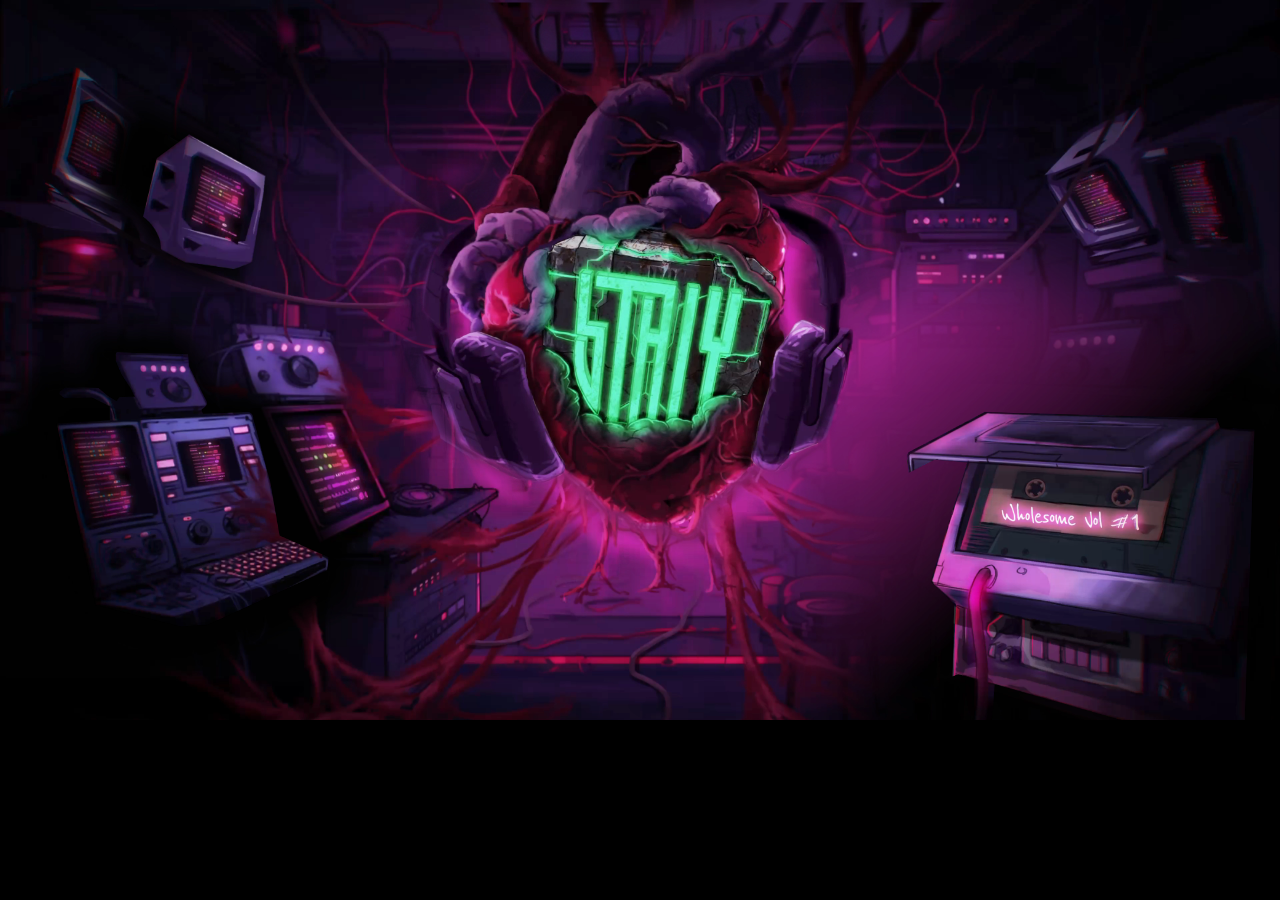
<file: index.html>
<!DOCTYPE html>
<html lang="en">
  <head>
    <meta charset="UTF-8" />
    <meta name="viewport" content="width=device-width, initial-scale=1.0" />
    <link rel="stylesheet" href="styles.css" />
    <title>Staiy</title>
  </head>
  <body>
    <div class="bg">
      <video class="bg-video" autoplay muted loop playsinline>
        <source src="./video/bg.webm" type="video/webm" />
      </video>

      <div id="heart">
        <video autoplay loop muted playsinline>
          <source src="./video/heart.webm" type="video/webm" />
        </video>
      </div>

      <div id="tape">
        <video class="tape-hover" autoplay muted loop playsinline>
          <source src="./video/tape-hover.webm" type="video/webm" />
        </video>
        <video autoplay muted loop playsinline>
          <source src="./video/tape.webm" type="video/webm" />
        </video>
      </div>

      <div id="monitor">
        <video autoplay muted loop playsinline>
          <source src="./video/monitor.webm" type="video/webm" />
        </video>
      </div>

      <div id="machine">
        <video autoplay muted loop playsinline>
          <source src="./video/machine.webm" type="video/webm" />
        </video>
      </div>

      <video id="effect" paused muted playsinline>
        <source src="./video/effect.webm" type="video/webm" />
      </video>
    </div>

    <script>
      (function () {
        document.addEventListener("mousemove", parallax);
        const bg = document.querySelector(".bg-video");
        const heart = document.querySelector("#heart");

        function parallax(e) {
          let _mouseX = e.clientX - window.innerWidth / 2;
          let _mouseY = e.clientY - window.innerHeight / 2;

          bg.style.transform =
            "translateX(" +
            (0 - _mouseX / 250) +
            "px) translateY(" +
            (0 - _mouseY / 250) +
            "px)";
          heart.style.transform = "translateX(-" + (50 - _mouseX / 275) + "%)";
        }
      })();
    </script>

    <script>
      document
        .getElementById("tape")
        .addEventListener("click", startSpiralAnimation);

      const videoElement = document.getElementById("effect");

      function startSpiralAnimation() {
        document.body.classList.add("effect");
        // Adicione a lógica da sua animação de espiral aqui
        // Use CSS ou uma biblioteca como GSAP para animações avançadas

        // Após a conclusão da animação, redirecione para setup.html
        videoElement.play();

        setTimeout(function () {
          window.location.href = "setup.html";
        }, 2200); // Tempo fictício, ajuste conforme necessário
      }
    </script>
  </body>
</html>
</file>
<file: styles.css>
* {
  box-sizing: border-box;
  margin: 0;
}

body {
  background-color: #000;
  background-position: center;
  background-repeat: no-repeat;
  background-size: cover;
  height: 100vh;
  margin: 0;
  overflow: hidden;
  position: relative;
}

.bg {
  overflow: hidden;
  padding-bottom: 56.25%;
  position: relative;
}

.bg > video {
  height: 100%;
  object-fit: contain;
  position: absolute;
  width: 100%;
}

#heart video {
  height: 100%;
  width: 100%;
  object-fit: contain;
}

#heart {
  height: 77%;
  left: 53%;
  position: absolute;
  top: 0;
  transform: translateX(-50%);
  z-index: 2;
}

#tape video {
  bottom: -11%;
  cursor: pointer;
  height: 60%;
  position: absolute;
  right: 0;
  transition: 0.3s ease-in-out;
  width: 30%;
  z-index: 3;
}

.tape-hover {
  opacity: 0;
  transition: 0.3s ease-in-out;
}

#monitor video {
  cursor: pointer;
  height: 20%;
  left: 6%;
  position: absolute;
  top: 18%;
  transition: 0.3s ease-in-out;
  width: 20%;
  z-index: 3;
}

#machine video {
  bottom: 12%;
  cursor: pointer;
  height: 40%;
  left: 0%;
  position: absolute;
  transition: 0.3s ease-in-out;
  width: 30%;
  z-index: 3;
}

#tape:hover video,
#monitor:hover video,
#machine:hover video {
  transform: scale(1.05);
}

#tape:hover .tape-hover {
  opacity: 1;
}

.effect #heart {
  animation: anime 3s linear;
  animation-delay: 1s;
}

.effect #tape video,
.effect #monitor video,
.effect #machine video {
  animation: fade 1.8s linear forwards;
  animation-delay: 0.3s;
}

@keyframes anime {
  from {
    top: 0;
  }

  to {
    top: -200%;
  }
}

@keyframes fade {
  from {
    opacity: 1;
  }

  to {
    opacity: 0;
  }
}
</file>
